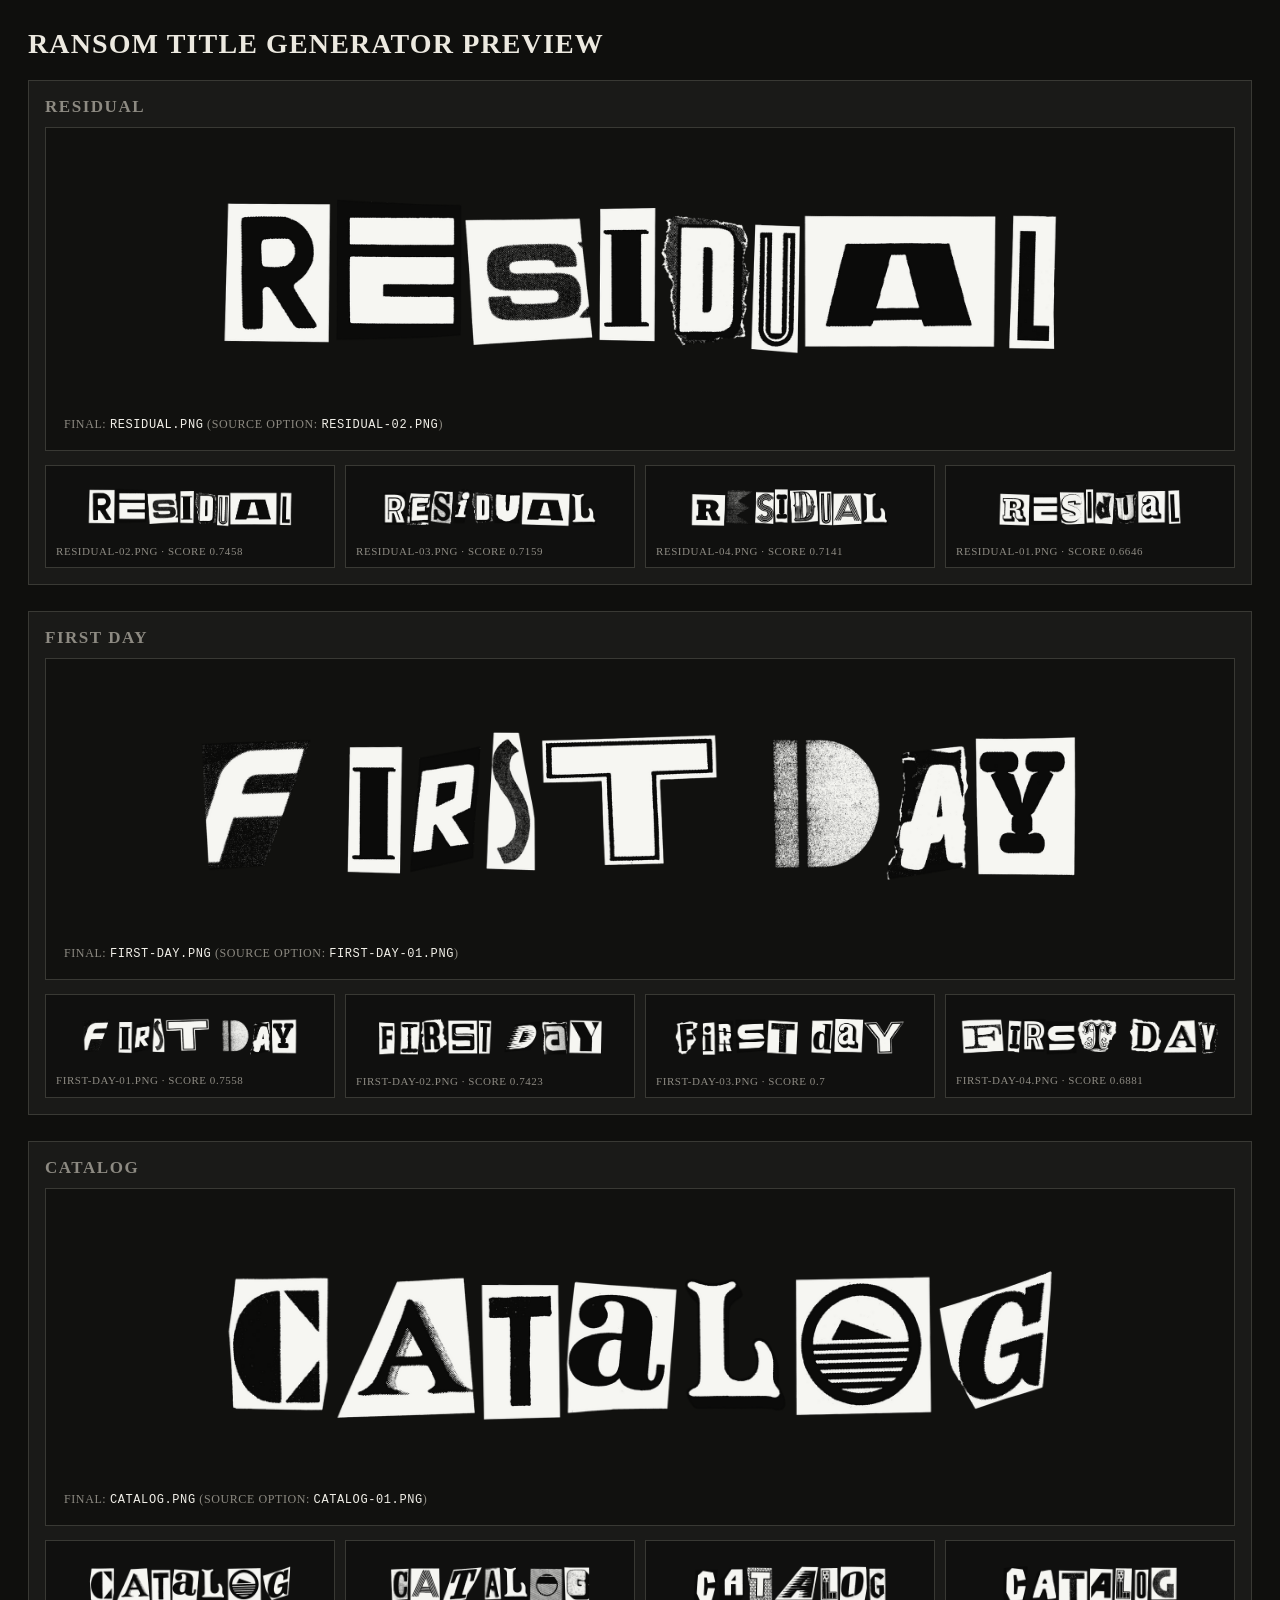
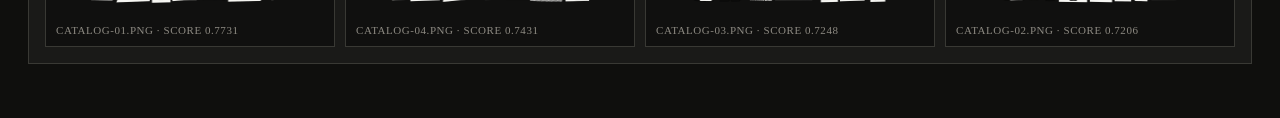
<file: preview/ransom-titles.html>
<!DOCTYPE html>
<html lang="en">
<head>
  <meta charset="UTF-8">
  <meta name="viewport" content="width=device-width, initial-scale=1.0">
  <title>Ransom Title Preview</title>
  <style>
    :root {
      color-scheme: dark;
      --bg: #0f0f0d;
      --panel: #1a1a18;
      --line: #393934;
      --text: #ece9e0;
      --muted: #8d8a82;
    }
    * { box-sizing: border-box; }
    body {
      margin: 0;
      padding: 28px;
      font-family: "Newsreader", Georgia, serif;
      background: var(--bg);
      color: var(--text);
    }
    h1 {
      margin: 0 0 20px;
      letter-spacing: .04em;
      text-transform: uppercase;
      font-size: 28px;
    }
    .title-block {
      border: 1px solid var(--line);
      background: var(--panel);
      margin-bottom: 26px;
      padding: 16px;
    }
    h2 {
      margin: 0 0 10px;
      font-size: 17px;
      text-transform: uppercase;
      letter-spacing: .09em;
      color: var(--muted);
    }
    .final-wrap {
      border: 1px solid var(--line);
      background: #11110f;
      padding: 18px;
      margin-bottom: 14px;
    }
    .final {
      width: min(100%, 1100px);
      display: block;
      margin: 0 auto;
    }
    .final-wrap p {
      margin: 10px 0 0;
      font-size: 12px;
      color: var(--muted);
      text-transform: uppercase;
      letter-spacing: .05em;
    }
    .options-grid {
      display: grid;
      grid-template-columns: repeat(auto-fit, minmax(260px, 1fr));
      gap: 10px;
    }
    .option {
      margin: 0;
      border: 1px solid var(--line);
      background: #10100f;
      padding: 10px;
    }
    .option img {
      width: 100%;
      display: block;
    }
    figcaption {
      margin-top: 6px;
      font-size: 11px;
      color: var(--muted);
      text-transform: uppercase;
      letter-spacing: .05em;
      word-break: break-all;
    }
    code {
      font-family: ui-monospace, SFMono-Regular, Menlo, Consolas, monospace;
      color: #f1efe8;
    }
  </style>
</head>
<body>
  <h1>Ransom Title Generator Preview</h1>
  
        <section class="title-block">
          <h2>RESIDUAL</h2>
          <div class="final-wrap">
            <img class="final" src="../assets/generated-titles/residual.png" alt="RESIDUAL final title">
            <p>Final: <code>residual.png</code> (source option: <code>residual-02.png</code>)</p>
          </div>
          <div class="options-grid">
            
                <figure class="option">
                  <img src="../assets/generated-titles/_options/residual-02.png" alt="RESIDUAL option">
                  <figcaption>residual-02.png &middot; score 0.7458</figcaption>
                </figure>
                
                <figure class="option">
                  <img src="../assets/generated-titles/_options/residual-03.png" alt="RESIDUAL option">
                  <figcaption>residual-03.png &middot; score 0.7159</figcaption>
                </figure>
                
                <figure class="option">
                  <img src="../assets/generated-titles/_options/residual-04.png" alt="RESIDUAL option">
                  <figcaption>residual-04.png &middot; score 0.7141</figcaption>
                </figure>
                
                <figure class="option">
                  <img src="../assets/generated-titles/_options/residual-01.png" alt="RESIDUAL option">
                  <figcaption>residual-01.png &middot; score 0.6646</figcaption>
                </figure>
                
          </div>
        </section>
        
        <section class="title-block">
          <h2>FIRST DAY</h2>
          <div class="final-wrap">
            <img class="final" src="../assets/generated-titles/first-day.png" alt="FIRST DAY final title">
            <p>Final: <code>first-day.png</code> (source option: <code>first-day-01.png</code>)</p>
          </div>
          <div class="options-grid">
            
                <figure class="option">
                  <img src="../assets/generated-titles/_options/first-day-01.png" alt="FIRST DAY option">
                  <figcaption>first-day-01.png &middot; score 0.7558</figcaption>
                </figure>
                
                <figure class="option">
                  <img src="../assets/generated-titles/_options/first-day-02.png" alt="FIRST DAY option">
                  <figcaption>first-day-02.png &middot; score 0.7423</figcaption>
                </figure>
                
                <figure class="option">
                  <img src="../assets/generated-titles/_options/first-day-03.png" alt="FIRST DAY option">
                  <figcaption>first-day-03.png &middot; score 0.7</figcaption>
                </figure>
                
                <figure class="option">
                  <img src="../assets/generated-titles/_options/first-day-04.png" alt="FIRST DAY option">
                  <figcaption>first-day-04.png &middot; score 0.6881</figcaption>
                </figure>
                
          </div>
        </section>
        
        <section class="title-block">
          <h2>CATALOG</h2>
          <div class="final-wrap">
            <img class="final" src="../assets/generated-titles/catalog.png" alt="CATALOG final title">
            <p>Final: <code>catalog.png</code> (source option: <code>catalog-01.png</code>)</p>
          </div>
          <div class="options-grid">
            
                <figure class="option">
                  <img src="../assets/generated-titles/_options/catalog-01.png" alt="CATALOG option">
                  <figcaption>catalog-01.png &middot; score 0.7731</figcaption>
                </figure>
                
                <figure class="option">
                  <img src="../assets/generated-titles/_options/catalog-04.png" alt="CATALOG option">
                  <figcaption>catalog-04.png &middot; score 0.7431</figcaption>
                </figure>
                
                <figure class="option">
                  <img src="../assets/generated-titles/_options/catalog-03.png" alt="CATALOG option">
                  <figcaption>catalog-03.png &middot; score 0.7248</figcaption>
                </figure>
                
                <figure class="option">
                  <img src="../assets/generated-titles/_options/catalog-02.png" alt="CATALOG option">
                  <figcaption>catalog-02.png &middot; score 0.7206</figcaption>
                </figure>
                
          </div>
        </section>
        
</body>
</html>
</file>
